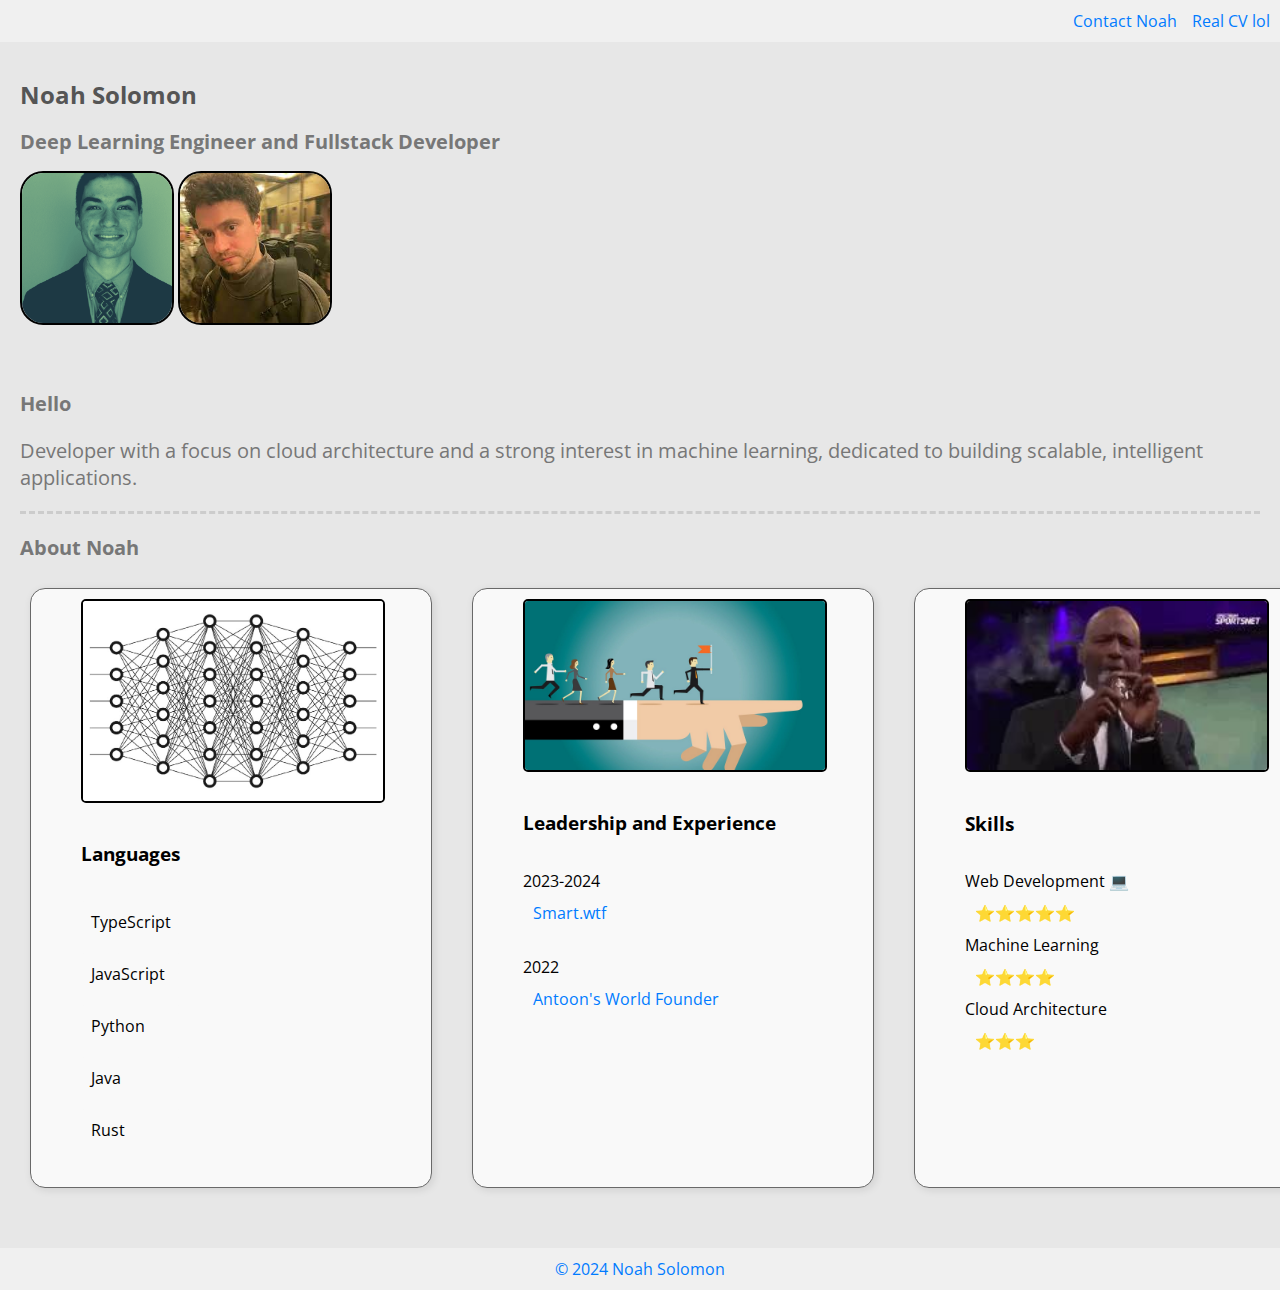
<file: index.html>
<!DOCTYPE html>
<html lang="en">
  <head>
    <meta charset="UTF-8" />
    <meta name="viewport" content="width=device-width, initial-scale=1.0" />
    <link rel="stylesheet" href="./css/style.css" />
    <link
      href="https://fonts.googleapis.com/css?family=Open+Sans:400,700&display=swap"
      rel="stylesheet"
    />
    <title>Noah Solomon</title>
  </head>
  <body class="flex-container">
    <!-- Navigation Section -->
    <nav>
      <a href="contact.html">Contact Noah</a>
      <a href="https://noahgsolomon.com">Real CV lol</a>
    </nav>

    <!-- Main Content Section -->
    <section class="section-one">
      <h1>Noah Solomon</h1>
      <h2>Deep Learning Engineer and Fullstack Developer</h2>
      <div class="top-section">
        <img
          src="images/noahsolomon.png"
          alt="Noah Solomon"
          class="default-image"
        />
        <img
          src="images/noahsolomon2.jpeg"
          alt="Noah Solomon"
          class="default-image"
        />
      </div>
      <!--bad practice to absolutely position things like this but just following the prompt-->
      <h2 style="margin-top: 50px">Hello</h2>
      <p>
        Developer with a focus on cloud architecture and a strong interest in
        machine learning, dedicated to building scalable, intelligent
        applications.
      </p>
      <hr />
      <h2>About Noah</h2>
      <!-- again very bad practice bc overflow but im just doing this bc that's the assignment :/-->
      <div class="three-col">
        <div class="card">
          <img class="default-image" src="images/languages.jpeg" />
          <h3 class="languages-heading">Languages</h3>
          <ul class="language-list">
            <li>TypeScript</li>
            <li>JavaScript</li>
            <li>Python</li>
            <li>Java</li>
            <li>Rust</li>
          </ul>
        </div>

        <div class="card">
          <img src="images/leadership.jpeg" class="default-image" />
          <h3>Leadership and Experience</h3>
          <dl>
            <dt>2023-2024</dt>
            <dd><a href="https://smart.wtf">Smart.wtf</a></dd>
          </dl>
          <dl>
            <dt>2022</dt>
            <dd>
              <a href="https://opensea.io/collection/antoons-world"
                >Antoon's World Founder</a
              >
            </dd>
          </dl>
        </div>
        <div class="card">
          <img src="images/skills.jpeg" class="default-image" />
          <h3>Skills</h3>
          <dl>
            <dt>Web Development 💻</dt>
            <dd>⭐️⭐️⭐️⭐️⭐️</dd>
            <dt>Machine Learning</dt>
            <dd>⭐️⭐️⭐️⭐️</dd>
            <dt>Cloud Architecture</dt>
            <dd>⭐️⭐️⭐️</dd>
          </dl>
        </div>
      </div>
    </section>

    <!-- Footer Section -->
    <footer>
      <a href="index.html">&copy; 2024 Noah Solomon</a>
      <!-- Footer Link -->
    </footer>
  </body>
</html>
</file>
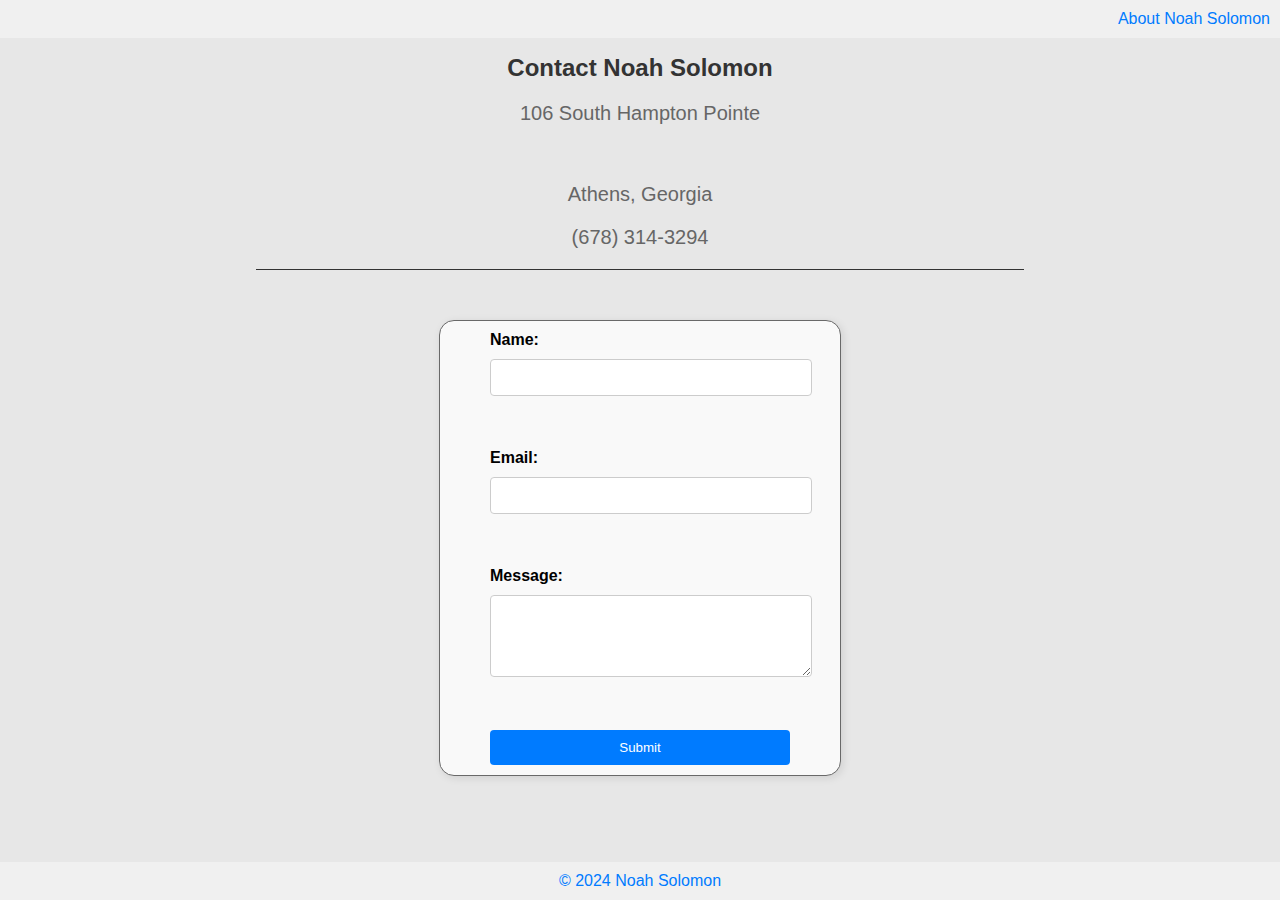
<file: contact.html>
<!DOCTYPE html>
<html lang="en">
  <head>
    <meta charset="UTF-8" />
    <meta name="viewport" content="width=device-width, initial-scale=1.0" />
    <link rel="stylesheet" href="./css/style.css" />
    <title>Contact Noah Solomon</title>
  </head>
  <body style="background-color: #e7e7e7" class="flex-container">
    <!-- Navigation Section -->
    <nav>
      <!-- Link back to the Home/Index Page -->
      <a href="index.html">About Noah Solomon</a>
    </nav>

    <!-- Contact Information Section -->
    <div class="contact-info">
      <h1>Contact Noah Solomon</h1>
      <p>106 South Hampton Pointe</p>
      <br />
      <p>Athens, Georgia</p>
      <p>(678) 314-3294</p>
      <hr />
    </div>

    <!-- Contact Form Section -->
    <div class="one-col">
      <div class="card">
        <form action="mailto:noahsolomon2003@gmail.com" method="post">
          <label for="name">Name:</label>
          <input type="text" id="name" name="name" /><br />
          <label for="email">Email:</label>
          <input type="email" id="email" name="email" /><br />
          <label for="message">Message:</label>
          <textarea id="message" name="message" rows="4" cols="50"></textarea
          ><br />
          <input type="submit" value="Submit" />
        </form>
      </div>
    </div>

    <!-- Footer Section -->
    <footer>
      <a href="index.html">&copy; 2024 Noah Solomon</a>
      <!-- Footer Link -->
    </footer>
  </body>
</html>
</file>
<file: css/style.css>
body {
    margin: 0px;
    font-family: 'Open Sans', sans-serif;
}

nav {
    background-color: #f0f0f0;
    padding: 10px;
    display: flex;
    justify-content: flex-end;
    align-items: center;
    gap: 15px;
}

nav a,
footer a {
    color: #007bff;
    text-decoration: none;
    font-size: 16px;
}

nav a:hover,
footer a:hover {
    color: blue;
}

footer {
    background-color: #f0f0f0;
    padding: 10px;
    display: flex;
    justify-content: center;
    margin-top: auto;
}

.section-one {
    background-color: #e7e7e7;
    padding: 20px;
    padding-right: 20px;
    padding-left: 20px;
}

.section-two {
    padding: 20px;
}

a {
    color: #007bff;
    text-decoration: none;
}

a:hover {
    color: #0056b3;
    text-decoration: underline;
    transition: color 0.3s ease;
}

h1 {
    color: #555;
    font-size: 24px;
}

h2,
p {
    color: #777;
    font-size: 20px;
}

hr {
    border: none;
    border-top: 3px dashed #ccc;
    margin: 20px 0;
}

.top-section-image {
    position: absolute;
    top: 10px;
    right: 10px;
    border: 2px solid #333;
    border-radius: 4px;
}

.default-image {
    margin-bottom: 10px;
    border: 2px solid #000;
    border-radius: 15%;
    width: 150px;
    height: 150px;
    object-fit: cover;
}

.card {
    padding: 10px 50px;
    flex-direction: column;
    display: flex;
    align-items: start;
    width: 300px;
    border: 1px solid #ccc;
    box-shadow: 2px 2px 8px rgba(0, 0, 0, 0.1);
    background-color: #f9f9f9;
    border-radius: 15px;
    border: 1px solid #696969;
    overflow: hidden;
    margin: 10px;
    transition: box-shadow 0.3s ease;
}

.card:hover {
    box-shadow: 2px 2px 15px rgba(0, 0, 0, 0.2);
}

.card img {
    width: 100%;
    max-width: 400px;
    /* adjust as needed */
    height: auto;
    margin-bottom: 20px;
    border-radius: 5px;
}

.three-col {
    display: grid;
    grid-template-columns: repeat(3, 1fr);
    gap: 20px;
    margin-bottom: 30px;
}

.three-col {
    display: grid;
    grid-template-columns: repeat(3, 1fr);
    gap: 20px;
    margin-bottom: 30px;
}

@media (max-width: 1024px) {
    .three-col {
        grid-template-columns: repeat(2, 1fr);
    }
}

@media (max-width: 768px) {
    .three-col {
        grid-template-columns: 1fr;
    }
}

.language-list {
    list-style-type: none;
    padding: 0;
}

.language-list li {
    padding: 10px;
    background-color: #f9f9f9;
    margin-bottom: 10px;
    border-radius: 5px;
}

dl {
    display: flex;
    flex-direction: column;
    gap: 10px;
}

dt,
dd {
    display: flex;
    justify-content: space-between;
    margin: 0;
}

dd {
    margin-left: 10px;
}

.one-col {
    display: flex;
    justify-content: center;
    padding: 20px;
}

.card form {
    display: flex;
    flex-direction: column;
    width: 100%;
}

.card input[type="text"],
.card input[type="email"],
.card textarea {
    padding: 10px;
    margin-bottom: 15px;
    border: 1px solid #ccc;
    border-radius: 4px;
}

.card input[type="submit"] {
    transition: background-color 0.3s ease;
    padding: 10px 20px;
    background-color: #007bff;
    color: white;
    border: none;
    border-radius: 4px;
    cursor: pointer;
}

.card input[type="submit"]:hover {
    background-color: #0056b3;
}

.contact-info {
    width: 60%;
    margin: 0 auto;
}

.contact-info h1 {
    text-align: center;
    color: #333;
}

.contact-info p {
    text-align: center;
    color: #666;
}

.contact-info hr {
    border: 0;
    height: 1px;
    background: #333;
    margin: 20px 0;
}

.flex-container {
    display: flex;
    flex-direction: column;
    min-height: 100vh;
}

form {
    display: flex;
    flex-direction: column;
    gap: 10px;
}

label {
    font-weight: bold;
}

input[type="text"],
input[type="email"],
textarea {
    width: 100%;
    padding: 10px;
    border: 1px solid #ccc;
    border-radius: 5px;
}

input[type="submit"] {
    background-color: #4CAF50;
    color: white;
    cursor: pointer;
}

input[type="submit"]:hover {
    background-color: #45a049;
}
</file>
